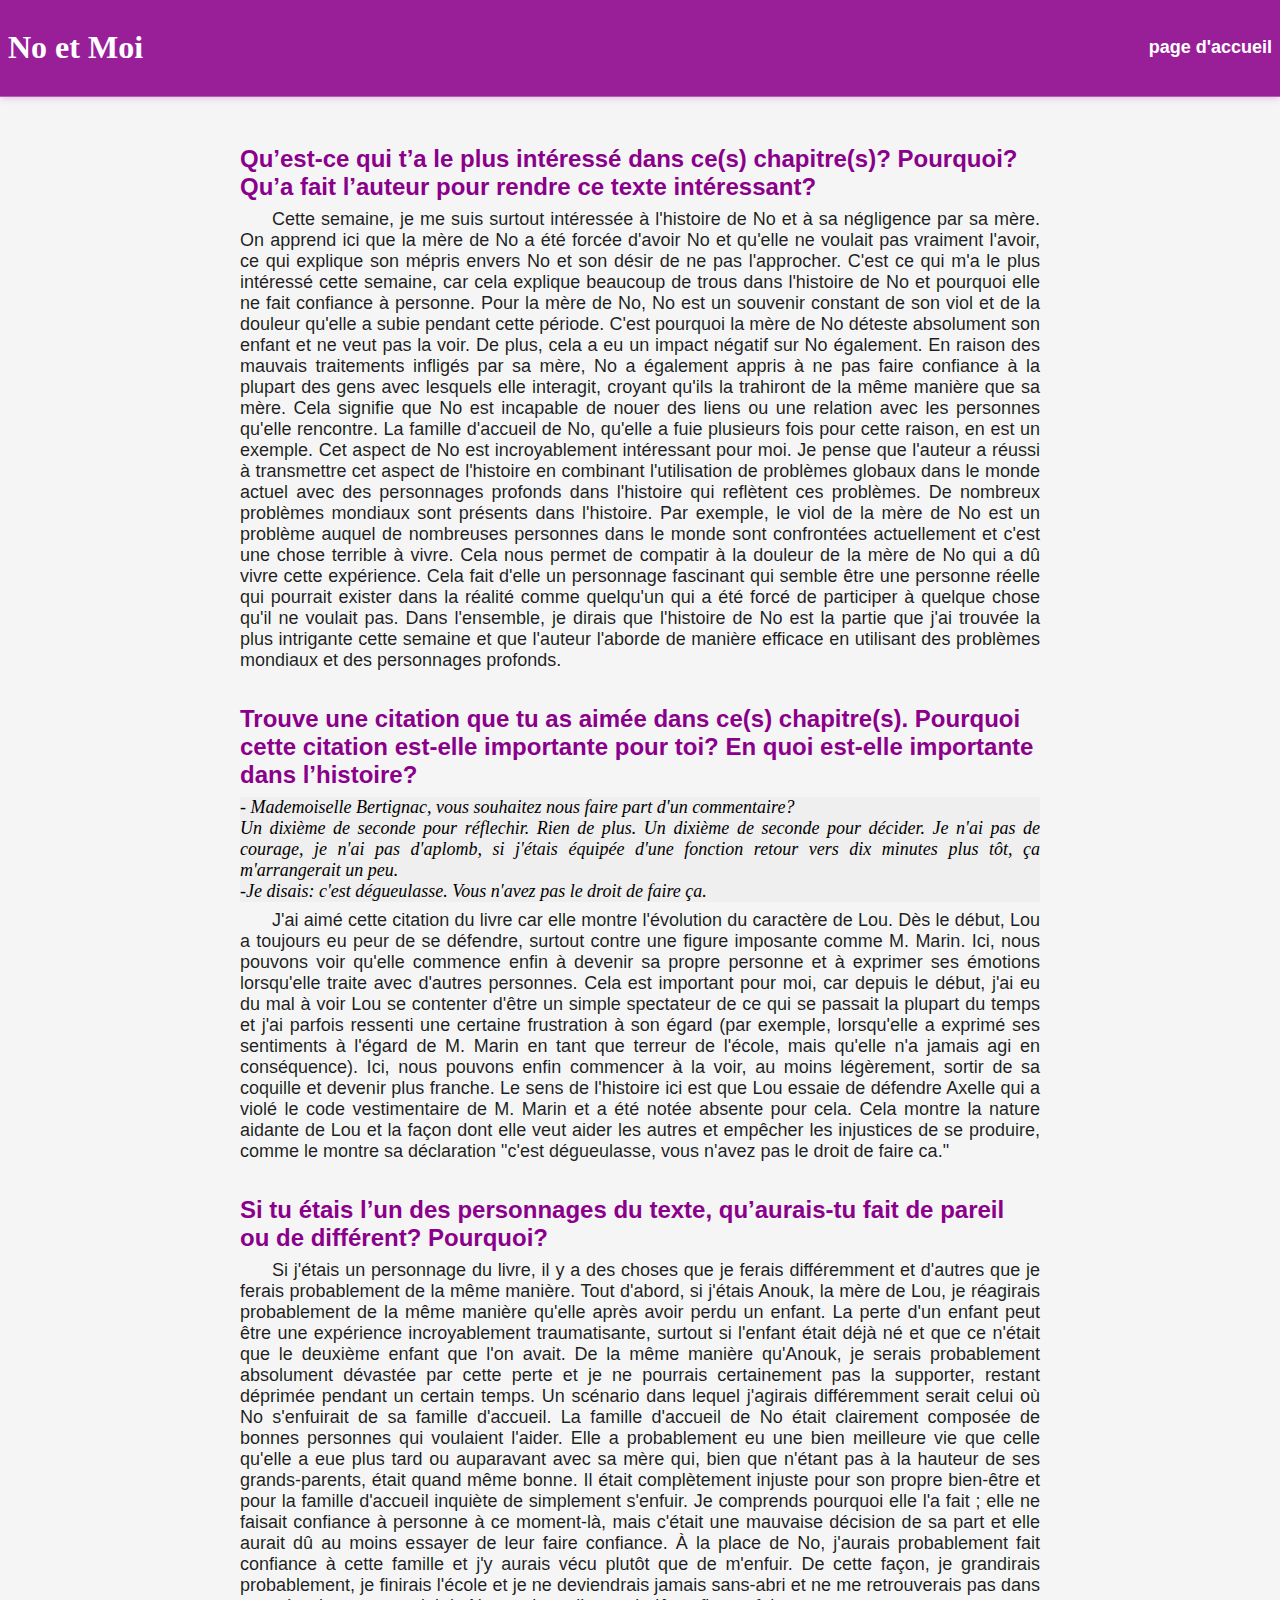
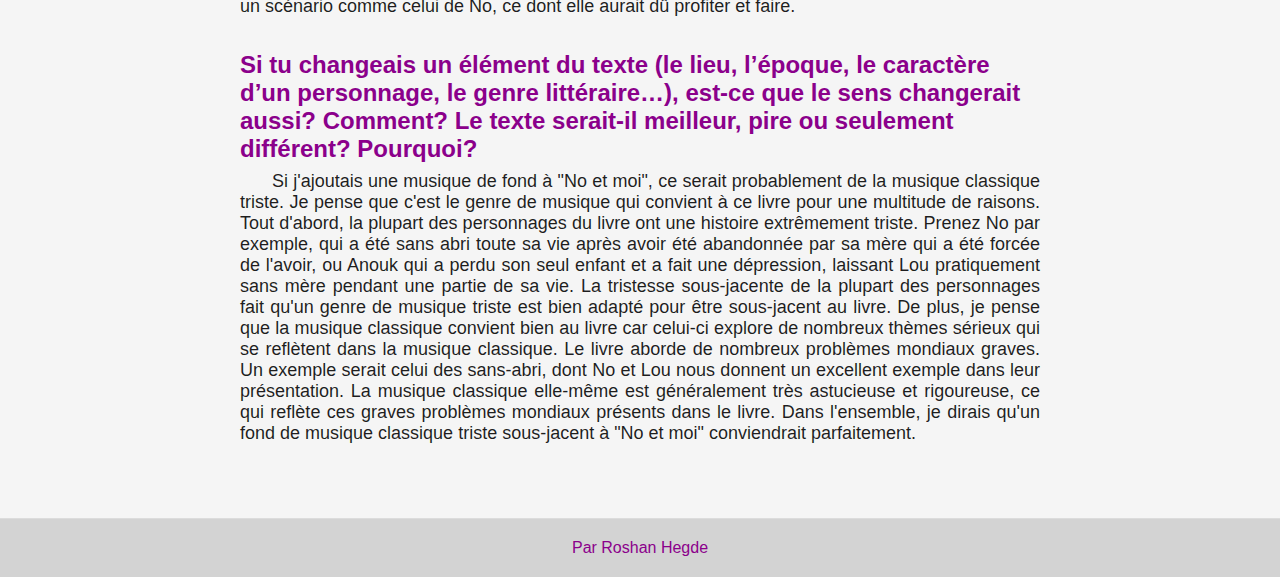
<file: pages /blog1.html>
<!DOCTYPE html>
<html lang="fr">
  <head>
    <meta charset="UTF-8" />
    <meta http-equiv="X-UA-Compatible" content="IE=edge" />
    <meta name="viewport" content="width=device-width, initial-scale=1.0" />
    <link rel="stylesheet" href="../style.css" />
    <title>Blog Français | Blog 1</title>
    <script defer src="../pog.js"></script>
    <link rel="icon" href="https://www.livredepoche.com/sites/default/files/images/livres/couv/9782253124801-001-T.jpeg">
  </head>
  <body>
    <div class="header" id="header">
      <h1 class="title">No et Moi</h1>
      <div class="links">
        <ul>
          <li><a href="../index.html">page d'accueil</a></li>
        </ul>
      </div>
    </div> 
    <div class="blog-content">
      <p class="main">
        <span class="heading">
          Qu’est-ce qui t’a le plus intéressé dans ce(s) chapitre(s)? Pourquoi?
          Qu’a fait l’auteur pour rendre ce texte intéressant?</span
        >
        <span class="response"
          >Cette semaine, je me suis surtout intéressée à l'histoire de No et à
          sa négligence par sa mère. On apprend ici que la mère de No a été
          forcée d'avoir No et qu'elle ne voulait pas vraiment l'avoir, ce qui
          explique son mépris envers No et son désir de ne pas l'approcher.
          C'est ce qui m'a le plus intéressé cette semaine, car cela explique
          beaucoup de trous dans l'histoire de No et pourquoi elle ne fait
          confiance à personne. Pour la mère de No, No est un souvenir constant
          de son viol et de la douleur qu'elle a subie pendant cette période.
          C'est pourquoi la mère de No déteste absolument son enfant et ne veut
          pas la voir. De plus, cela a eu un impact négatif sur No également. En
          raison des mauvais traitements infligés par sa mère, No a également
          appris à ne pas faire confiance à la plupart des gens avec lesquels
          elle interagit, croyant qu'ils la trahiront de la même manière que sa
          mère. Cela signifie que No est incapable de nouer des liens ou une
          relation avec les personnes qu'elle rencontre. La famille d'accueil de
          No, qu'elle a fuie plusieurs fois pour cette raison, en est un
          exemple. Cet aspect de No est incroyablement intéressant pour moi. Je
          pense que l'auteur a réussi à transmettre cet aspect de l'histoire en
          combinant l'utilisation de problèmes globaux dans le monde actuel avec
          des personnages profonds dans l'histoire qui reflètent ces problèmes.
          De nombreux problèmes mondiaux sont présents dans l'histoire. Par
          exemple, le viol de la mère de No est un problème auquel de nombreuses
          personnes dans le monde sont confrontées actuellement et c'est une
          chose terrible à vivre. Cela nous permet de compatir à la douleur de
          la mère de No qui a dû vivre cette expérience. Cela fait d'elle un
          personnage fascinant qui semble être une personne réelle qui pourrait
          exister dans la réalité comme quelqu'un qui a été forcé de participer
          à quelque chose qu'il ne voulait pas. Dans l'ensemble, je dirais que
          l'histoire de No est la partie que j'ai trouvée la plus intrigante
          cette semaine et que l'auteur l'aborde de manière efficace en
          utilisant des problèmes mondiaux et des personnages profonds.
        </span>
        <br />
        <span class="heading"
          >Trouve une citation que tu as aimée dans ce(s) chapitre(s). Pourquoi
          cette citation est-elle importante pour toi? En quoi est-elle
          importante dans l’histoire?
        </span>
        <span class="quote">
          <em>
            - Mademoiselle Bertignac, vous souhaitez nous faire part d'un
            commentaire? <br />
            Un dixième de seconde pour réflechir. Rien de plus. Un dixième de
            seconde pour décider. Je n'ai pas de courage, je n'ai pas d'aplomb,
            si j'étais équipée d'une fonction retour vers dix minutes plus tôt,
            ça m'arrangerait un peu.<br />
            -Je disais: c'est dégueulasse. Vous n'avez pas le droit de faire
            ça.</em
          >
        </span>
        <span class="response">
          J'ai aimé cette citation du livre car elle montre l'évolution du
          caractère de Lou. Dès le début, Lou a toujours eu peur de se défendre,
          surtout contre une figure imposante comme M. Marin. Ici, nous pouvons
          voir qu'elle commence enfin à devenir sa propre personne et à exprimer
          ses émotions lorsqu'elle traite avec d'autres personnes. Cela est
          important pour moi, car depuis le début, j'ai eu du mal à voir Lou se
          contenter d'être un simple spectateur de ce qui se passait la plupart
          du temps et j'ai parfois ressenti une certaine frustration à son égard
          (par exemple, lorsqu'elle a exprimé ses sentiments à l'égard de M.
          Marin en tant que terreur de l'école, mais qu'elle n'a jamais agi en
          conséquence). Ici, nous pouvons enfin commencer à la voir, au moins
          légèrement, sortir de sa coquille et devenir plus franche. Le sens de
          l'histoire ici est que Lou essaie de défendre Axelle qui a violé le
          code vestimentaire de M. Marin et a été notée absente pour cela. Cela
          montre la nature aidante de Lou et la façon dont elle veut aider les
          autres et empêcher les injustices de se produire, comme le montre sa
          déclaration "c'est dégueulasse, vous n'avez pas le droit de faire ca."
        </span>
        <br />
        <span class="heading"
          >Si tu étais l’un des personnages du texte, qu’aurais-tu fait de
          pareil ou de différent? Pourquoi?</span
        >
        <span class="response"
          >Si j'étais un personnage du livre, il y a des choses que je ferais
          différemment et d'autres que je ferais probablement de la même
          manière. Tout d'abord, si j'étais Anouk, la mère de Lou, je réagirais
          probablement de la même manière qu'elle après avoir perdu un enfant.
          La perte d'un enfant peut être une expérience incroyablement
          traumatisante, surtout si l'enfant était déjà né et que ce n'était que
          le deuxième enfant que l'on avait. De la même manière qu'Anouk, je
          serais probablement absolument dévastée par cette perte et je ne
          pourrais certainement pas la supporter, restant déprimée pendant un
          certain temps. Un scénario dans lequel j'agirais différemment serait
          celui où No s'enfuirait de sa famille d'accueil. La famille d'accueil
          de No était clairement composée de bonnes personnes qui voulaient
          l'aider. Elle a probablement eu une bien meilleure vie que celle
          qu'elle a eue plus tard ou auparavant avec sa mère qui, bien que
          n'étant pas à la hauteur de ses grands-parents, était quand même
          bonne. Il était complètement injuste pour son propre bien-être et pour
          la famille d'accueil inquiète de simplement s'enfuir. Je comprends
          pourquoi elle l'a fait ; elle ne faisait confiance à personne à ce
          moment-là, mais c'était une mauvaise décision de sa part et elle
          aurait dû au moins essayer de leur faire confiance. À la place de No,
          j'aurais probablement fait confiance à cette famille et j'y aurais
          vécu plutôt que de m'enfuir. De cette façon, je grandirais
          probablement, je finirais l'école et je ne deviendrais jamais
          sans-abri et ne me retrouverais pas dans un scénario comme celui de
          No, ce dont elle aurait dû profiter et faire.
        </span>
        <br />
        <span class="heading"
          >Si tu changeais un élément du texte (le lieu, l’époque, le caractère
          d’un personnage, le genre littéraire…), est-ce que le sens changerait
          aussi? Comment? Le texte serait-il meilleur, pire ou seulement
          différent? Pourquoi?</span
        >
        <span class="response">Si j'ajoutais une musique de fond à "No et moi", ce serait probablement de la musique classique triste. Je pense que c'est le genre de musique qui convient à ce livre pour une multitude de raisons. Tout d'abord, la plupart des personnages du livre ont une histoire extrêmement triste. Prenez No par exemple, qui a été sans abri toute sa vie après avoir été abandonnée par sa mère qui a été forcée de l'avoir, ou Anouk qui a perdu son seul enfant et a fait une dépression, laissant Lou pratiquement sans mère pendant une partie de sa vie. La tristesse sous-jacente de la plupart des personnages fait qu'un genre de musique triste est bien adapté pour être sous-jacent au livre. De plus, je pense que la musique classique convient bien au livre car celui-ci explore de nombreux thèmes sérieux qui se reflètent dans la musique classique. Le livre aborde de nombreux problèmes mondiaux graves. Un exemple serait celui des sans-abri, dont No et Lou nous donnent un excellent exemple dans leur présentation. La musique classique elle-même est généralement très astucieuse et rigoureuse, ce qui reflète ces graves problèmes mondiaux présents dans le livre. Dans l'ensemble, je dirais qu'un fond de musique classique triste sous-jacent à "No et moi" conviendrait parfaitement. </span>
        <br />
      </p>
    </div>
    <footer>Par Roshan Hegde</footer>
  </body>
</html>
</file>
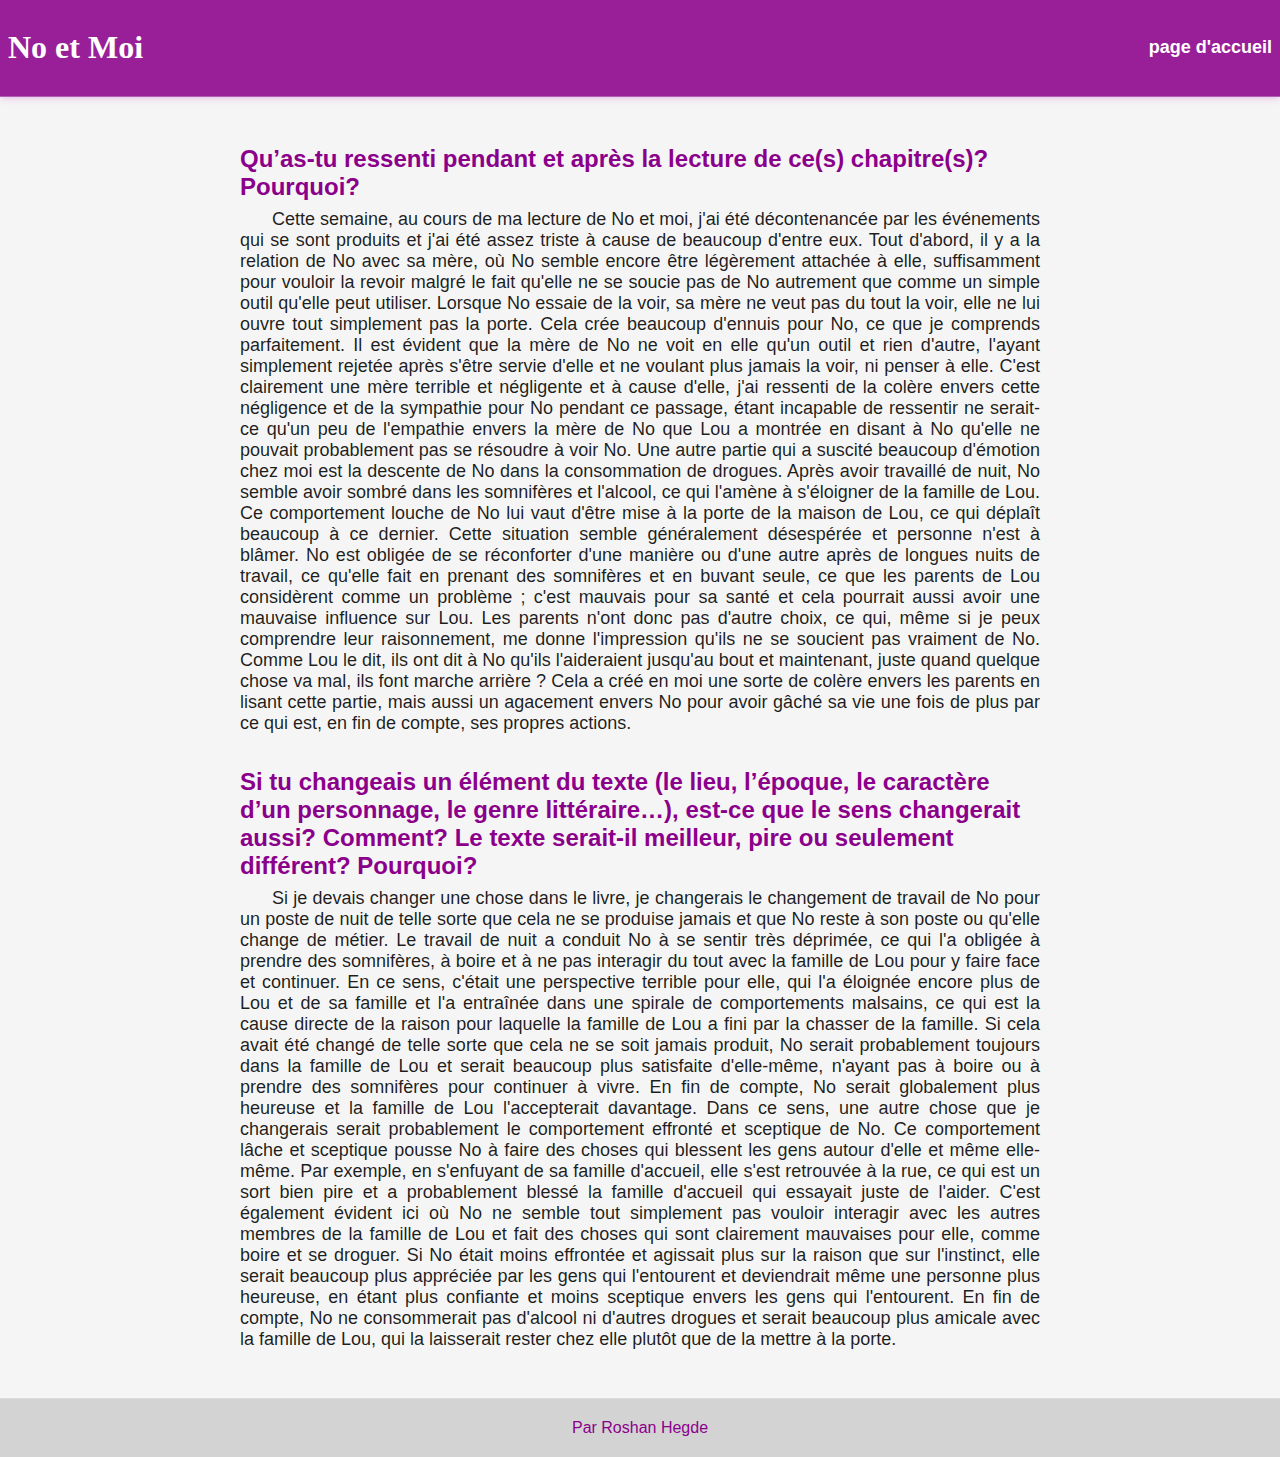
<file: pages /blog2.html>
<!DOCTYPE html>
<html lang="fr">
  <head>
    <meta charset="UTF-8" />
    <meta http-equiv="X-UA-Compatible" content="IE=edge" />
    <meta name="viewport" content="width=device-width, initial-scale=1.0" />
    <link rel="stylesheet" href="../style.css" />
    <title>Blog Français | Blog 2</title>
    <link
      rel="icon"
      href="https://www.livredepoche.com/sites/default/files/images/livres/couv/9782253124801-001-T.jpeg"
    />
    <script defer src="../pog.js"></script>
  </head>

  <body>
    <div class="header" id="header">
      <h1 class="title">No et Moi</h1>
      <div class="links">
        <ul>
          <li><a href="../index.html">page d'accueil</a></li>
        </ul>
      </div>
    </div>
    <div class="blog-content">
      <p class="main">
        <span class="heading"
          >Qu’as-tu ressenti pendant et après la lecture de ce(s) chapitre(s)?
          Pourquoi?
        </span>
        <span class="response">
          Cette semaine, au cours de ma lecture de No et moi, j'ai été
          décontenancée par les événements qui se sont produits et j'ai été
          assez triste à cause de beaucoup d'entre eux. Tout d'abord, il y a la
          relation de No avec sa mère, où No semble encore être légèrement
          attachée à elle, suffisamment pour vouloir la revoir malgré le fait
          qu'elle ne se soucie pas de No autrement que comme un simple outil
          qu'elle peut utiliser. Lorsque No essaie de la voir, sa mère ne veut
          pas du tout la voir, elle ne lui ouvre tout simplement pas la porte.
          Cela crée beaucoup d'ennuis pour No, ce que je comprends parfaitement.
          Il est évident que la mère de No ne voit en elle qu'un outil et rien
          d'autre, l'ayant simplement rejetée après s'être servie d'elle et ne
          voulant plus jamais la voir, ni penser à elle. C'est clairement une
          mère terrible et négligente et à cause d'elle, j'ai ressenti de la
          colère envers cette négligence et de la sympathie pour No pendant ce
          passage, étant incapable de ressentir ne serait-ce qu'un peu de
          l'empathie envers la mère de No que Lou a montrée en disant à No
          qu'elle ne pouvait probablement pas se résoudre à voir No. Une autre
          partie qui a suscité beaucoup d'émotion chez moi est la descente de No
          dans la consommation de drogues. Après avoir travaillé de nuit, No
          semble avoir sombré dans les somnifères et l'alcool, ce qui l'amène à
          s'éloigner de la famille de Lou. Ce comportement louche de No lui vaut
          d'être mise à la porte de la maison de Lou, ce qui déplaît beaucoup à
          ce dernier. Cette situation semble généralement désespérée et personne
          n'est à blâmer. No est obligée de se réconforter d'une manière ou
          d'une autre après de longues nuits de travail, ce qu'elle fait en
          prenant des somnifères et en buvant seule, ce que les parents de Lou
          considèrent comme un problème ; c'est mauvais pour sa santé et cela
          pourrait aussi avoir une mauvaise influence sur Lou. Les parents n'ont
          donc pas d'autre choix, ce qui, même si je peux comprendre leur
          raisonnement, me donne l'impression qu'ils ne se soucient pas vraiment
          de No. Comme Lou le dit, ils ont dit à No qu'ils l'aideraient jusqu'au
          bout et maintenant, juste quand quelque chose va mal, ils font marche
          arrière ? Cela a créé en moi une sorte de colère envers les parents en
          lisant cette partie, mais aussi un agacement envers No pour avoir
          gâché sa vie une fois de plus par ce qui est, en fin de compte, ses
          propres actions.
        </span>
        <br />
        <span class="heading">
          Si tu changeais un élément du texte (le lieu, l’époque, le caractère
          d’un personnage, le genre littéraire…), est-ce que le sens changerait
          aussi? Comment? Le texte serait-il meilleur, pire ou seulement
          différent? Pourquoi?
        </span>
        <span class="response"
          >Si je devais changer une chose dans le livre, je changerais le
          changement de travail de No pour un poste de nuit de telle sorte que
          cela ne se produise jamais et que No reste à son poste ou qu'elle
          change de métier. Le travail de nuit a conduit No à se sentir très
          déprimée, ce qui l'a obligée à prendre des somnifères, à boire et à ne
          pas interagir du tout avec la famille de Lou pour y faire face et
          continuer. En ce sens, c'était une perspective terrible pour elle, qui
          l'a éloignée encore plus de Lou et de sa famille et l'a entraînée dans
          une spirale de comportements malsains, ce qui est la cause directe de
          la raison pour laquelle la famille de Lou a fini par la chasser de la
          famille. Si cela avait été changé de telle sorte que cela ne se soit
          jamais produit, No serait probablement toujours dans la famille de Lou
          et serait beaucoup plus satisfaite d'elle-même, n'ayant pas à boire ou
          à prendre des somnifères pour continuer à vivre. En fin de compte, No
          serait globalement plus heureuse et la famille de Lou l'accepterait
          davantage. Dans ce sens, une autre chose que je changerais serait
          probablement le comportement effronté et sceptique de No. Ce
          comportement lâche et sceptique pousse No à faire des choses qui
          blessent les gens autour d'elle et même elle-même. Par exemple, en
          s'enfuyant de sa famille d'accueil, elle s'est retrouvée à la rue, ce
          qui est un sort bien pire et a probablement blessé la famille
          d'accueil qui essayait juste de l'aider. C'est également évident ici
          où No ne semble tout simplement pas vouloir interagir avec les autres
          membres de la famille de Lou et fait des choses qui sont clairement
          mauvaises pour elle, comme boire et se droguer. Si No était moins
          effrontée et agissait plus sur la raison que sur l'instinct, elle
          serait beaucoup plus appréciée par les gens qui l'entourent et
          deviendrait même une personne plus heureuse, en étant plus confiante
          et moins sceptique envers les gens qui l'entourent. En fin de compte,
          No ne consommerait pas d'alcool ni d'autres drogues et serait beaucoup
          plus amicale avec la famille de Lou, qui la laisserait rester chez
          elle plutôt que de la mettre à la porte.
        </span>
      </p>
    </div>
    <footer>Par Roshan Hegde</footer>
  </body>
</html>
</file>
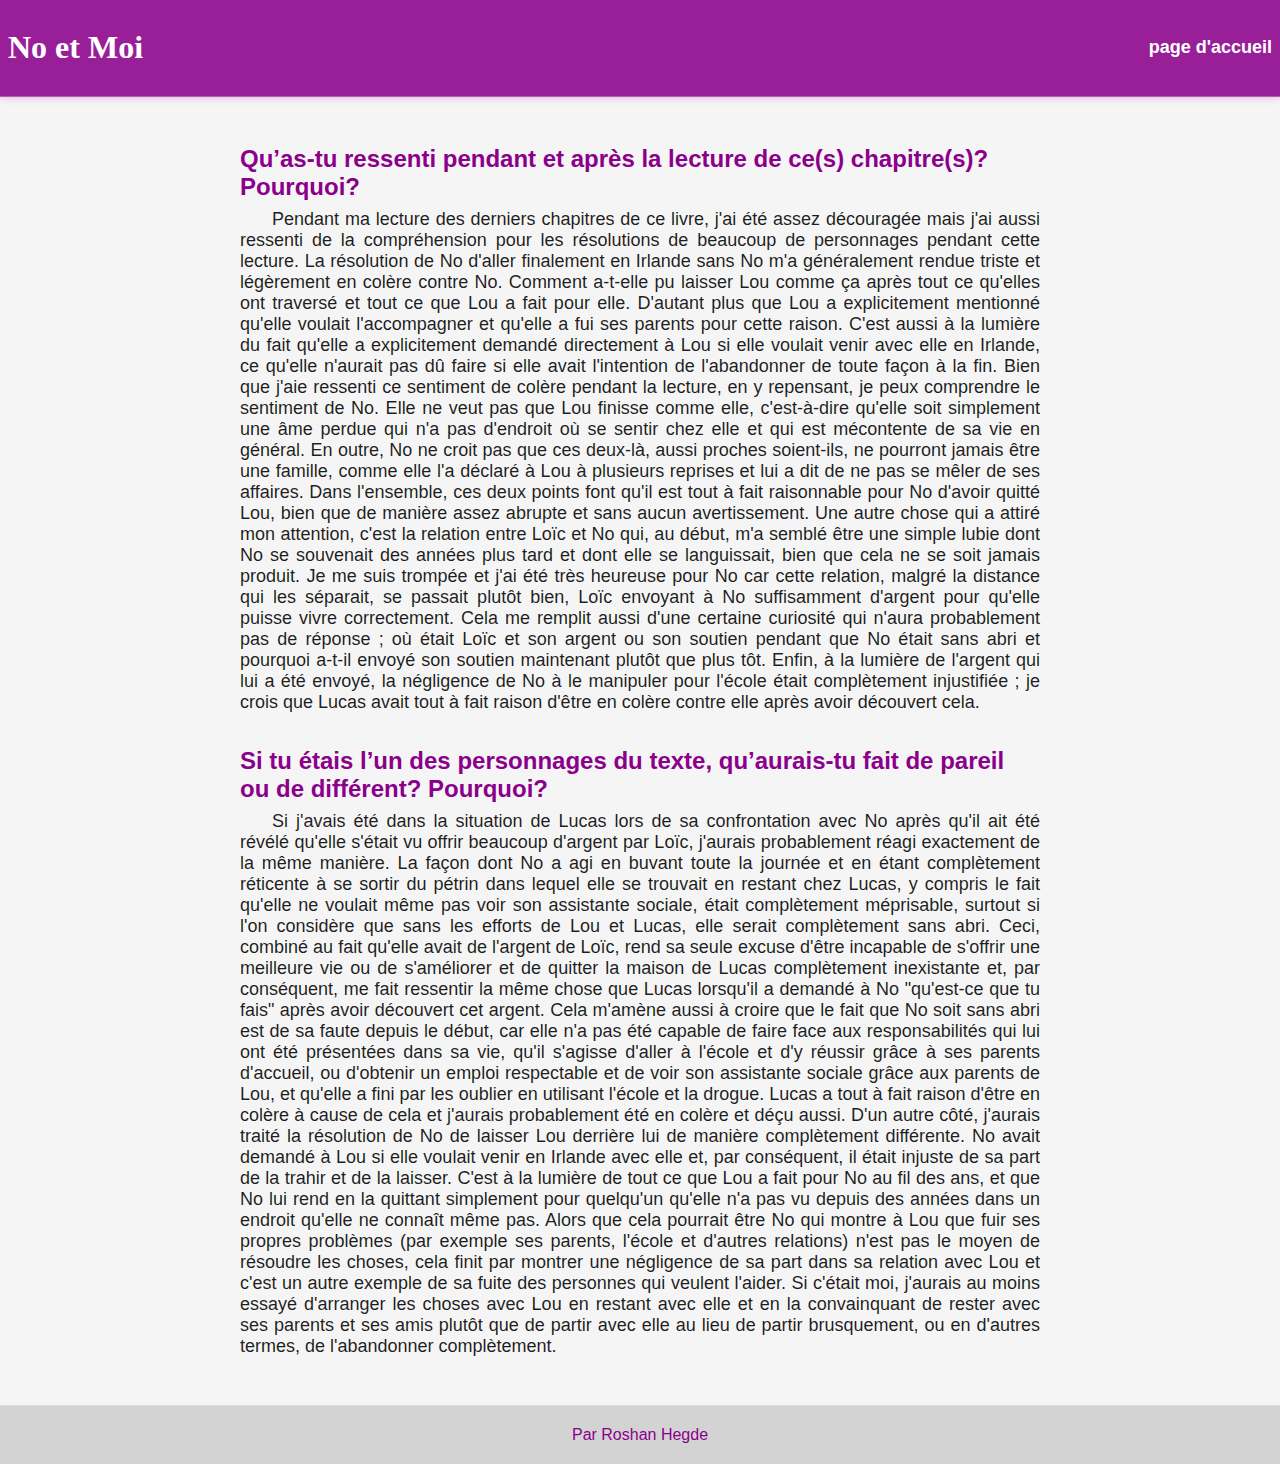
<file: pages /blog3.html>
<!DOCTYPE html>
<html lang="fr">
  <head>
    <meta charset="UTF-8" />
    <meta http-equiv="X-UA-Compatible" content="IE=edge" />
    <meta name="viewport" content="width=device-width, initial-scale=1.0" />
    <link rel="stylesheet" href="../style.css" />
    <title>Blog Français | Blog 3</title>
    <link
      rel="icon"
      href="https://www.livredepoche.com/sites/default/files/images/livres/couv/9782253124801-001-T.jpeg"
    />
    <script defer src="../pog.js"></script>
  </head>

  <body>
    <div class="header" id="header">
      <h1 class="title">No et Moi</h1>
      <div class="links">
        <ul>
          <li><a href="../index.html">page d'accueil</a></li>
        </ul>
      </div>
    </div>
    <div class="blog-content">
      <p class="main">
        <span class="heading"
          >Qu’as-tu ressenti pendant et après la lecture de ce(s) chapitre(s)?
          Pourquoi?
        </span>
        <span class="response">
          Pendant ma lecture des derniers chapitres de ce livre, j'ai été assez
          découragée mais j'ai aussi ressenti de la compréhension pour les
          résolutions de beaucoup de personnages pendant cette lecture. La
          résolution de No d'aller finalement en Irlande sans No m'a
          généralement rendue triste et légèrement en colère contre No. Comment
          a-t-elle pu laisser Lou comme ça après tout ce qu'elles ont traversé
          et tout ce que Lou a fait pour elle. D'autant plus que Lou a
          explicitement mentionné qu'elle voulait l'accompagner et qu'elle a fui
          ses parents pour cette raison. C'est aussi à la lumière du fait
          qu'elle a explicitement demandé directement à Lou si elle voulait
          venir avec elle en Irlande, ce qu'elle n'aurait pas dû faire si elle
          avait l'intention de l'abandonner de toute façon à la fin. Bien que
          j'aie ressenti ce sentiment de colère pendant la lecture, en y
          repensant, je peux comprendre le sentiment de No. Elle ne veut pas que
          Lou finisse comme elle, c'est-à-dire qu'elle soit simplement une âme
          perdue qui n'a pas d'endroit où se sentir chez elle et qui est
          mécontente de sa vie en général. En outre, No ne croit pas que ces
          deux-là, aussi proches soient-ils, ne pourront jamais être une
          famille, comme elle l'a déclaré à Lou à plusieurs reprises et lui a
          dit de ne pas se mêler de ses affaires. Dans l'ensemble, ces deux
          points font qu'il est tout à fait raisonnable pour No d'avoir quitté
          Lou, bien que de manière assez abrupte et sans aucun avertissement.
          Une autre chose qui a attiré mon attention, c'est la relation entre
          Loïc et No qui, au début, m'a semblé être une simple lubie dont No se
          souvenait des années plus tard et dont elle se languissait, bien que
          cela ne se soit jamais produit. Je me suis trompée et j'ai été très
          heureuse pour No car cette relation, malgré la distance qui les
          séparait, se passait plutôt bien, Loïc envoyant à No suffisamment
          d'argent pour qu'elle puisse vivre correctement. Cela me remplit aussi
          d'une certaine curiosité qui n'aura probablement pas de réponse ; où
          était Loïc et son argent ou son soutien pendant que No était sans abri
          et pourquoi a-t-il envoyé son soutien maintenant plutôt que plus tôt.
          Enfin, à la lumière de l'argent qui lui a été envoyé, la négligence de
          No à le manipuler pour l'école était complètement injustifiée ; je
          crois que Lucas avait tout à fait raison d'être en colère contre elle
          après avoir découvert cela.
        </span>
        <br />
        <span class="heading">
          Si tu étais l’un des personnages du texte, qu’aurais-tu fait de pareil
          ou de différent? Pourquoi?
        </span>
        <span class="response"
          >Si j'avais été dans la situation de Lucas lors de sa confrontation
          avec No après qu'il ait été révélé qu'elle s'était vu offrir beaucoup
          d'argent par Loïc, j'aurais probablement réagi exactement de la même
          manière. La façon dont No a agi en buvant toute la journée et en étant
          complètement réticente à se sortir du pétrin dans lequel elle se
          trouvait en restant chez Lucas, y compris le fait qu'elle ne voulait
          même pas voir son assistante sociale, était complètement méprisable,
          surtout si l'on considère que sans les efforts de Lou et Lucas, elle
          serait complètement sans abri. Ceci, combiné au fait qu'elle avait de
          l'argent de Loïc, rend sa seule excuse d'être incapable de s'offrir
          une meilleure vie ou de s'améliorer et de quitter la maison de Lucas
          complètement inexistante et, par conséquent, me fait ressentir la même
          chose que Lucas lorsqu'il a demandé à No "qu'est-ce que tu fais" après
          avoir découvert cet argent. Cela m'amène aussi à croire que le fait
          que No soit sans abri est de sa faute depuis le début, car elle n'a
          pas été capable de faire face aux responsabilités qui lui ont été
          présentées dans sa vie, qu'il s'agisse d'aller à l'école et d'y
          réussir grâce à ses parents d'accueil, ou d'obtenir un emploi
          respectable et de voir son assistante sociale grâce aux parents de
          Lou, et qu'elle a fini par les oublier en utilisant l'école et la
          drogue. Lucas a tout à fait raison d'être en colère à cause de cela et
          j'aurais probablement été en colère et déçu aussi. D'un autre côté,
          j'aurais traité la résolution de No de laisser Lou derrière lui de
          manière complètement différente. No avait demandé à Lou si elle
          voulait venir en Irlande avec elle et, par conséquent, il était
          injuste de sa part de la trahir et de la laisser. C'est à la lumière
          de tout ce que Lou a fait pour No au fil des ans, et que No lui rend
          en la quittant simplement pour quelqu'un qu'elle n'a pas vu depuis des
          années dans un endroit qu'elle ne connaît même pas. Alors que cela
          pourrait être No qui montre à Lou que fuir ses propres problèmes (par
          exemple ses parents, l'école et d'autres relations) n'est pas le moyen
          de résoudre les choses, cela finit par montrer une négligence de sa
          part dans sa relation avec Lou et c'est un autre exemple de sa fuite
          des personnes qui veulent l'aider. Si c'était moi, j'aurais au moins
          essayé d'arranger les choses avec Lou en restant avec elle et en la
          convainquant de rester avec ses parents et ses amis plutôt que de
          partir avec elle au lieu de partir brusquement, ou en d'autres termes,
          de l'abandonner complètement.
        </span>
      </p>
    </div>
    <footer>Par Roshan Hegde</footer>
  </body>
</html>
</file>
<file: style.css>
body{
    font-family: -apple-system, BlinkMacSystemFont, 'Segoe UI', Roboto, Oxygen, Ubuntu, Cantarell, 'Open Sans', 'Helvetica Neue', sans-serif;
    margin: 0;
    background: whitesmoke;
    display: flex;
    flex-direction: column;
    min-height: 100%;
    gap: 32px;
}

.header{
    background: rgb(153, 31, 153);
    border-bottom: 1px solid rgba(221, 221, 221, 0.336);
    box-shadow: 0 0 8px rgba(197, 42, 197, 0.377);
    color: white;
    display: flex;
    width:100%;
    justify-content: space-between;
    align-items: center;
}
h1{
    padding: 8px;
}
.title{
    font-family: Georgia, 'Times New Roman', Times, serif;
    font-weight: 1200px;
    font-size: 32px;
}
.sticky{
    position: fixed;
    top: 0;
}

img{
    height: 800px;
}
.content {
    align-self: center;
    flex: 1;
    width: 1200px;
    display: flex;
    justify-content: center;
    gap: 32px;
    padding: 16px;

}
.sticky + .content + .blog-content{
    padding-top: 102px;
  }

footer{
    background: lightgrey;
    padding: 20px;
    display: flex;
    justify-content: center;
    align-content: center;
    color: darkmagenta;
    border-top: 1px solid rgba(221, 221, 221, 0.829);
}

ul{
    list-style: none;
    margin: 0;
    padding: 0;
    display: flex;
    gap: 8px;
}

a{
    text-decoration: none;
    color: white;
    font-size: 18px;
    font-weight: 700;
    padding: 8px;
}

a:hover{
    background: rgba(197, 42, 197, 0.377);
}

.blog-content{
    flex:1;
    display: flex;
    justify-content: center;
    
}

.main{
    width: 800px;
    display: flex;
    flex-direction: column;
    gap: 8px;
}

.heading{
    font-size: 24px;
    color: darkmagenta;
    font-weight: 700;
}

.response{
    text-align: justify;
    color: rgba(0, 0, 0, 0.877);
    text-indent: 32px;
    font-size: 18px;
}

.quote{
    font-family: 'Times New Roman', Times, serif;
    text-align: justify;
    color: rgb(0, 0, 0);
    font-size: 18px;
    background: rgb(240, 239, 239);
}
</file>
